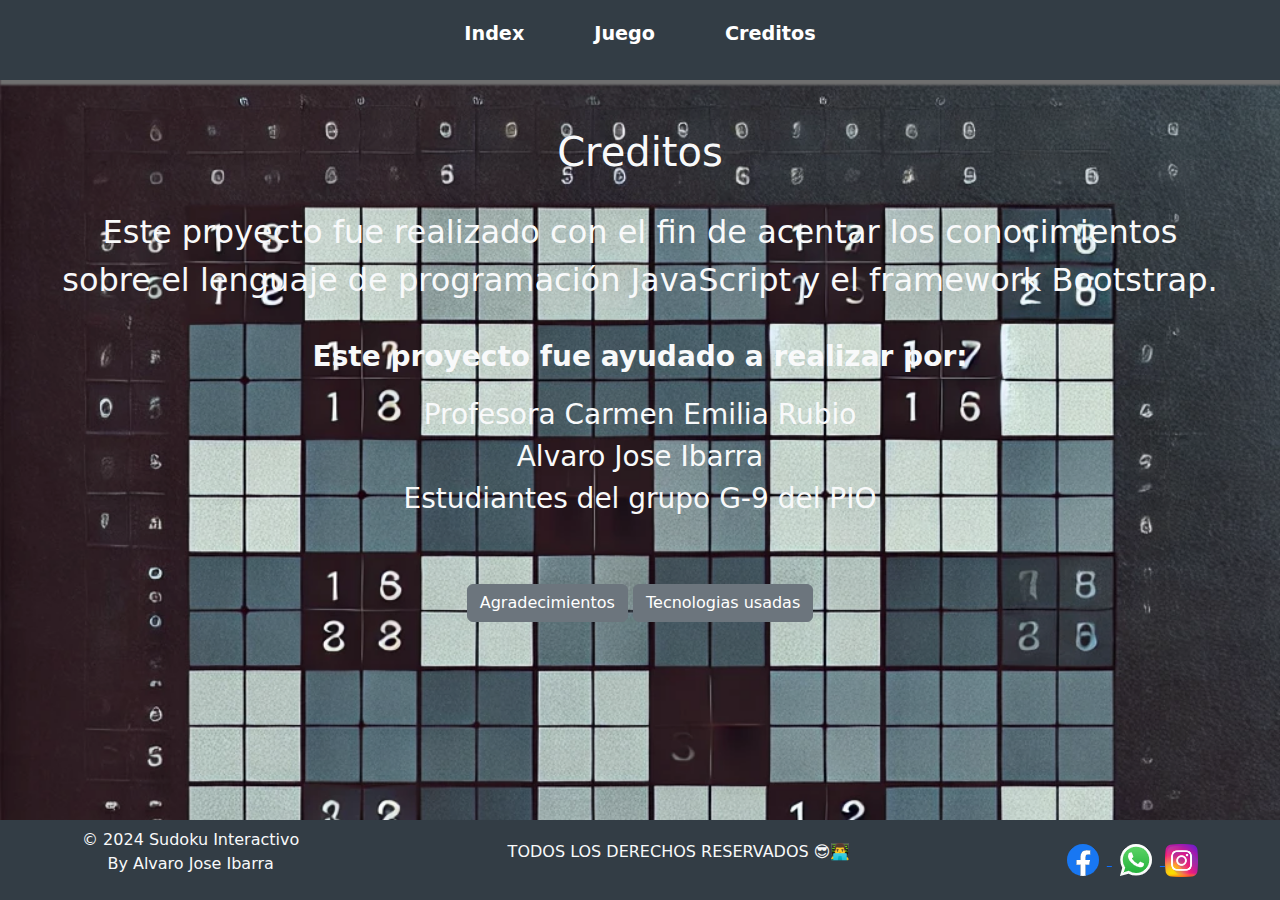
<file: creditos.html>
<!DOCTYPE html>
<html lang="en">
  <head>
    <meta charset="UTF-8" />
    <meta
      name="viewport"
      content="width=device-width, initial-scale=1.0"
    />
    <title>Creditos - Sudoku Interactivo</title>
    <link
      rel="stylesheet"
      href="./css/styles.css"
    />
    <link
      href="https://cdn.jsdelivr.net/npm/bootstrap@5.3.3/dist/css/bootstrap.min.css"
      rel="stylesheet"
      integrity="sha384-QWTKZyjpPEjISv5WaRU9OFeRpok6YctnYmDr5pNlyT2bRjXh0JMhjY6hW+ALEwIH"
      crossorigin="anonymous"
    />
  </head>
  <body class="d-flex flex-column min-vh-100">
    <header>
      <nav>
        <ul>
          <li><a href="./index.html">Index</a></li>
          <li><a href="./juego.html">Juego</a></li>
          <li><a href="">Creditos</a></li>
        </ul>
      </nav>
    </header>
    <main class="flex-grow-1">
      <section>
        <h1 class="text-center pt-5 text-light">Creditos</h1>
        <p class="text-center pt-4 fs-2 text-light">
          Este proyecto fue realizado con el fin de acentar los conocimientos
          <br />
          sobre el lenguaje de programación JavaScript y el framework Bootstrap.
        </p>
        <p class="text-center pt-3 fs-3 fw-bold text-light">
          Este proyecto fue ayudado a realizar por:
        </p>
        <div class="text-center">
          <ul class="list-unstyled">
            <li class="text-light fs-3">Profesora Carmen Emilia Rubio</li>
            <li class="text-light fs-3">Alvaro Jose Ibarra</li>
            <li class="text-light fs-3">Estudiantes del grupo G-9 del PIO</li>
          </ul>
        </div>
      </section>
      <section class="text-center pt-5">
        <!-- Button trigger modal -->
        <button
          type="button"
          class="btn btn-secondary"
          data-bs-toggle="modal"
          data-bs-target="#staticBackdrop"
        >
          Agradecimientos
        </button>

        <!-- Modal -->
        <div
          class="modal fade"
          id="staticBackdrop"
          data-bs-backdrop="static"
          data-bs-keyboard="false"
          tabindex="-1"
          aria-labelledby="staticBackdropLabel"
          aria-hidden="true"
        >
          <div class="modal-dialog modal-dialog-centered">
            <div class="modal-content">
              <div class="modal-header">
                <h1
                  class="modal-title fs-5"
                  id="staticBackdropLabel"
                >
                  Agradecimientos
                </h1>
                <button
                  type="button"
                  class="btn-close"
                  data-bs-dismiss="modal"
                  aria-label="Close"
                ></button>
              </div>
              <div class="modal-body">
                <h2 class="text-center pt-2">Agradecimientos</h2>
                <p class="text-center pt-4">
                  Se Agradece a la profesora Carmen Emilia Rubio por su
                  dedicación y paciencia en la enseñanza
                </p>
                <p class="text-center pt-3">
                  Se agradece a los estudiantes del grupo G-9 por su
                  colaboración y compañerismo en el desarrollo de este proyecto.
                </p>
              </div>
              <div class="modal-footer">
                <button
                  type="button"
                  class="btn btn-secondary"
                  data-bs-dismiss="modal"
                >
                  Close
                </button>
              </div>
            </div>
          </div>
        </div>
        <!-- Button trigger modal -->
        <button
          type="button"
          class="btn btn-secondary"
          data-bs-toggle="modal"
          data-bs-target="#staticBackdrop2"
        >
          Tecnologias usadas
        </button>

        <!-- Modal -->
        <div
          class="modal fade"
          id="staticBackdrop2"
          data-bs-backdrop="static"
          data-bs-keyboard="false"
          tabindex="-1"
          aria-labelledby="staticBackdropLabel"
          aria-hidden="true"
        >
          <div class="modal-dialog modal-dialog-centered">
            <div class="modal-content">
              <div class="modal-header">
                <h1
                  class="modal-title fs-5"
                  id="staticBackdropLabel"
                >
                  Tecnologias usadas en el proyecto y pagina
                </h1>
                <button
                  type="button"
                  class="btn-close"
                  data-bs-dismiss="modal"
                  aria-label="Close"
                ></button>
              </div>
              <div class="modal-body">
                <h2 class="text-center pt-2">
                  Tecnologias usadas en el proyecto y pagina
                </h2>
                <p class="text-center pt-4">
                  Se uso el lenguaje de programación JavaScript para el
                  desarrollo de la logica del juego
                </p>
                <p class="text-center pt-3">
                  Se uso el framework Bootstrap y css para el diseño y la
                  estructuración de la pagina
                </p>
              </div>
              <div class="modal-footer">
                <button
                  type="button"
                  class="btn btn-secondary"
                  data-bs-dismiss="modal"
                >
                  Close
                </button>
              </div>
            </div>
          </div>
        </div>
      </section>
    </main>
    <footer class="mt-auto">
      <div class="p-2 text-center text-white">
        <div class="container">
          <div class="d-flex justify-content-between align-items-center">
            <p class="text-light">
              &copy; 2024 Sudoku Interactivo <br />
              By Alvaro Jose Ibarra
            </p>
            <p class="text-light uppercase">
              TODOS LOS DERECHOS RESERVADOS 😎👨‍💻
            </p>
            <div class="links">
              <a href="">
                <img
                  src="./img/logos--facebook.png"
                  alt=""
                  class="p-2"
                />
              </a>
              <a href="">
                <img
                  src="./img/logos--whatsapp-icon.png"
                  alt=""
                  class="p-2"
                />
              </a>
              <a
                href=""
                class=""
              >
                <img
                  src="./img/logos--instagram.png"
                  alt=""
                  style="height: 33px"
                />
              </a>
            </div>
          </div>
        </div>
      </div>
    </footer>
    <script
      src="https://cdn.jsdelivr.net/npm/bootstrap@5.3.3/dist/js/bootstrap.bundle.min.js"
      integrity="sha384-YvpcrYf0tY3lHB60NNkmXc5s9fDVZLESaAA55NDzOxhy9GkcIdslK1eN7N6jIeHz"
      crossorigin="anonymous"
    ></script>

    <script src="./js/script.js"></script>
  </body>
</html>
</file>
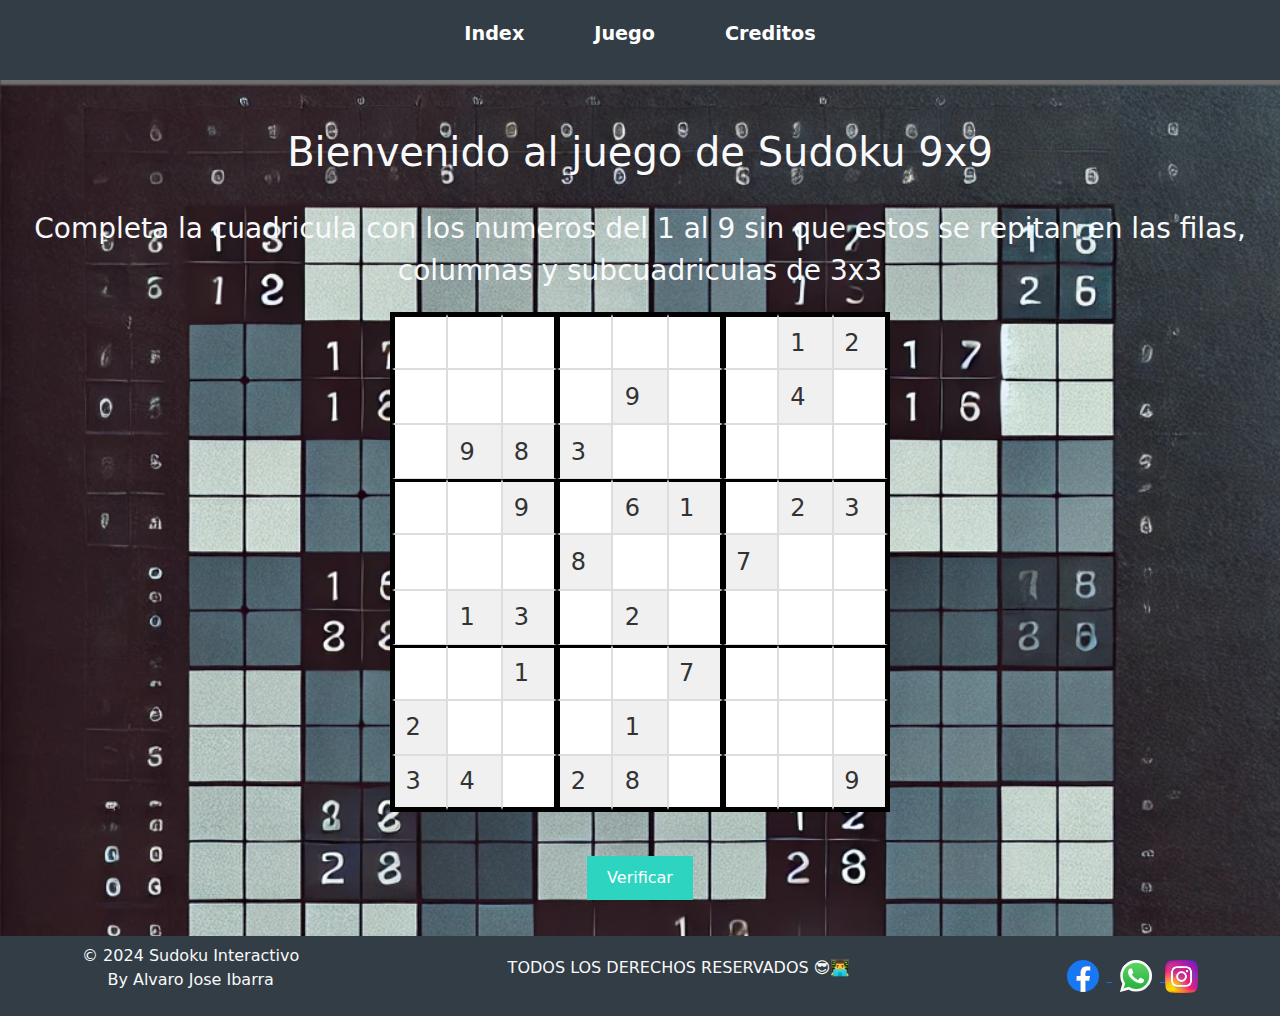
<file: juego.html>
<!DOCTYPE html>
<html lang="en">
  <head>
    <meta charset="UTF-8" />
    <meta
      name="viewport"
      content="width=device-width, initial-scale=1.0"
    />
    <title>Juego - Sudoku Interactivo</title>
    <link
      rel="stylesheet"
      href="./css/styles.css"
    />
    <link
      href="https://cdn.jsdelivr.net/npm/bootstrap@5.3.3/dist/css/bootstrap.min.css"
      rel="stylesheet"
      integrity="sha384-QWTKZyjpPEjISv5WaRU9OFeRpok6YctnYmDr5pNlyT2bRjXh0JMhjY6hW+ALEwIH"
      crossorigin="anonymous"
    />
  </head>
  <body class="d-flex flex-column min-vh-100">
    <header>
      <nav>
        <ul>
          <li><a href="./index.html">Index</a></li>
          <li><a href="">Juego</a></li>
          <li><a href="./creditos.html">Creditos</a></li>
        </ul>
      </nav>
    </header>
    <main class="flex-grow-1">
      <section>
        <h1 class="text-center pt-5 text-light">
          Bienvenido al juego de Sudoku 9x9
        </h1>
        <p class="text-center pt-4 text-light fs-3">
          Completa la cuadricula con los numeros del 1 al 9 sin que estos se
          repitan en las filas, columnas y subcuadriculas de 3x3
        </p>
      </section>
      <section
        class="sudoku-grid"
        id="sudokuGrid"
      ></section>
      <br />
      <div class="controls">
        <button onclick="verificarSudoku()">Verificar</button>
      </div>
      <p
        id="resultado"
        class="text-light fs-4"
      ></p>
    </main>
    <footer class="mt-auto">
      <div class="p-2 text-center text-white">
        <div class="container">
          <div class="d-flex justify-content-between align-items-center">
            <p class="text-light">
              &copy; 2024 Sudoku Interactivo <br />
              By Alvaro Jose Ibarra
            </p>
            <p class="text-light uppercase">
              TODOS LOS DERECHOS RESERVADOS 😎👨‍💻
            </p>
            <div class="links">
              <a href="">
                <img
                  src="./img/logos--facebook.png"
                  alt=""
                  class="p-2"
                />
              </a>
              <a href="">
                <img
                  src="./img/logos--whatsapp-icon.png"
                  alt=""
                  class="p-2"
                />
              </a>
              <a
                href=""
                class=""
              >
                <img
                  src="./img/logos--instagram.png"
                  alt=""
                  style="height: 33px"
                />
              </a>
            </div>
          </div>
        </div>
      </div>
    </footer>
    <script
      src="https://cdn.jsdelivr.net/npm/bootstrap@5.3.3/dist/js/bootstrap.bundle.min.js"
      integrity="sha384-YvpcrYf0tY3lHB60NNkmXc5s9fDVZLESaAA55NDzOxhy9GkcIdslK1eN7N6jIeHz"
      crossorigin="anonymous"
    ></script>
    <script src="./js/script.js"></script>
  </body>
</html>
</file>
<file: css/styles.css>
body {
  background-image: url("../img/Fondo.webp");
  background-size: cover;
}
header {
  width: 100%;
  background-color: #333d45;
  left: 0;
  box-shadow: 0 4px 2px 0.5px rgb(111, 111, 111);
  z-index: 1000;
  height: 80px; /* Mantén una altura fija */
}

nav {
  display: flex;
  justify-content: center;
  padding: 20px 0;
}

nav ul {
  display: flex;
  list-style-type: none;
  margin: 0;
  padding: 0;
  overflow: hidden;
}

nav ul li {
  margin: 0 20px;
}

nav ul li a {
  text-decoration: none;
  color: white;
  font-size: 1.2rem;
  font-weight: bold;
  padding: 10px 15px;
  border-radius: 5px;
  transition: background-color 0.5s ease-in-out;
}

nav ul li a:hover {
  background-color: #737373;
  border-radius: 60%;
}

footer {
  background-color: #333d45;
  box-shadow: 0 4px 2px -0.5px rgb(111, 111, 111);
}

button {
  background-color: #2dd4bf;
  color: white;
  border: none;
  padding: 10px 20px;
  font-size: 1.2rem;
  border-radius: 5px;
  cursor: pointer;
  transition: background-color 0.5s ease-in-out;
}

.sudoku-grid {
  display: grid;
  grid-template-columns: repeat(9, 1fr);
  grid-template-rows: repeat(9, 1fr);
  border: 2px solid black;
  width: 500px;
  height: 500px;
  margin: 20px auto;
}

.sudoku-grid input {
  width: 100%;
  height: 100%;
  font-size: 1.5em;
  text-align: center;
  border: 1px solid #ddd;
  outline: none;
}
/* .sudoku-grid input {
  width: 50px;
  height: 50px;
  text-align: center;
  font-size: 1.5em;
  border: 1px solid #ddd;
  outline: none;
} */
.sudoku-grid input:nth-child(3n + 1) {
  border-left: 3px solid black;
}

.sudoku-grid input:nth-child(3n) {
  border-right: 3px solid black;
}
.sudoku-grid input:nth-child(1),
.sudoku-grid input:nth-child(2),
.sudoku-grid input:nth-child(3),
.sudoku-grid input:nth-child(4),
.sudoku-grid input:nth-child(5),
.sudoku-grid input:nth-child(6),
.sudoku-grid input:nth-child(7),
.sudoku-grid input:nth-child(8),
.sudoku-grid input:nth-child(9) {
  border-top: 3px solid black;
}

.sudoku-grid input:nth-child(28),
.sudoku-grid input:nth-child(29),
.sudoku-grid input:nth-child(30),
.sudoku-grid input:nth-child(31),
.sudoku-grid input:nth-child(32),
.sudoku-grid input:nth-child(33),
.sudoku-grid input:nth-child(34),
.sudoku-grid input:nth-child(35),
.sudoku-grid input:nth-child(36) {
  border-top: 3px solid black;
}

.sudoku-grid input:nth-child(55),
.sudoku-grid input:nth-child(56),
.sudoku-grid input:nth-child(57),
.sudoku-grid input:nth-child(58),
.sudoku-grid input:nth-child(59),
.sudoku-grid input:nth-child(60),
.sudoku-grid input:nth-child(61),
.sudoku-grid input:nth-child(62),
.sudoku-grid input:nth-child(63) {
  border-top: 3px solid rgb(0, 0, 0);
}

.sudoku-grid input:nth-last-child(1),
.sudoku-grid input:nth-last-child(2),
.sudoku-grid input:nth-last-child(3),
.sudoku-grid input:nth-last-child(4),
.sudoku-grid input:nth-last-child(5),
.sudoku-grid input:nth-last-child(6),
.sudoku-grid input:nth-last-child(7),
.sudoku-grid input:nth-last-child(8),
.sudoku-grid input:nth-last-child(9) {
  border-bottom: 3px solid black;
}

.sudoku-grid input:disabled {
  background-color: #f0f0f0;
  color: #333;
}

.sudoku-grid input:disabled {
  background-color: #f0f0f0;
  color: #333;
}

.sudoku-grid input:disabled {
  background-color: #f0f0f0;
  color: #333;
}

.sudoku-grid input:focus {
  border: 1px solid #2dd4bf;
}

.correct {
  background-color: lightgreen;
}

.incorrect {
  background-color: lightcoral;
}

#resultado {
  display: flex;
  justify-content: center;
  margin-top: 20px;
}

.controls {
  display: flex;
  justify-content: center;
}

button {
  background-color: #2dd4bf;
  color: white;
  border: none;
  padding: 10px 20px;
  font-size: 1.2rem;
  border-radius: 5px;
  cursor: pointer;
}
</file>
